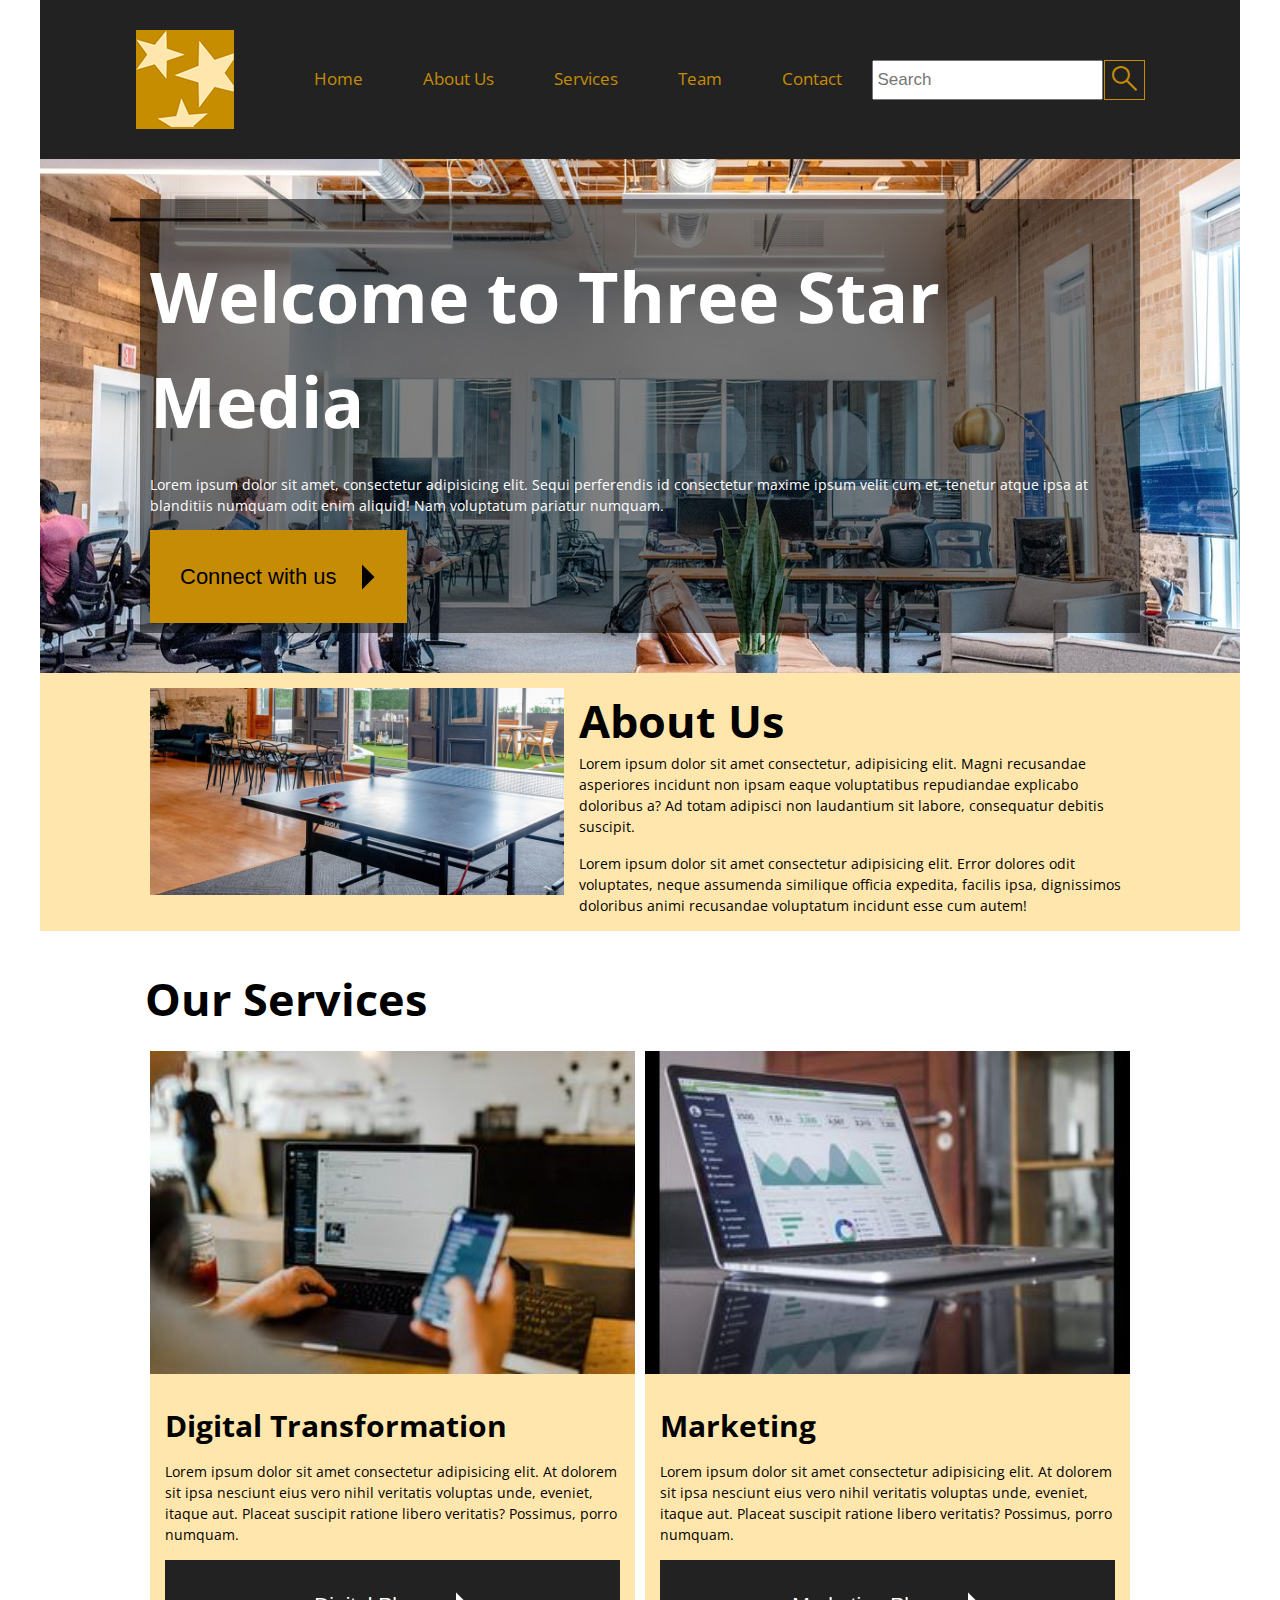
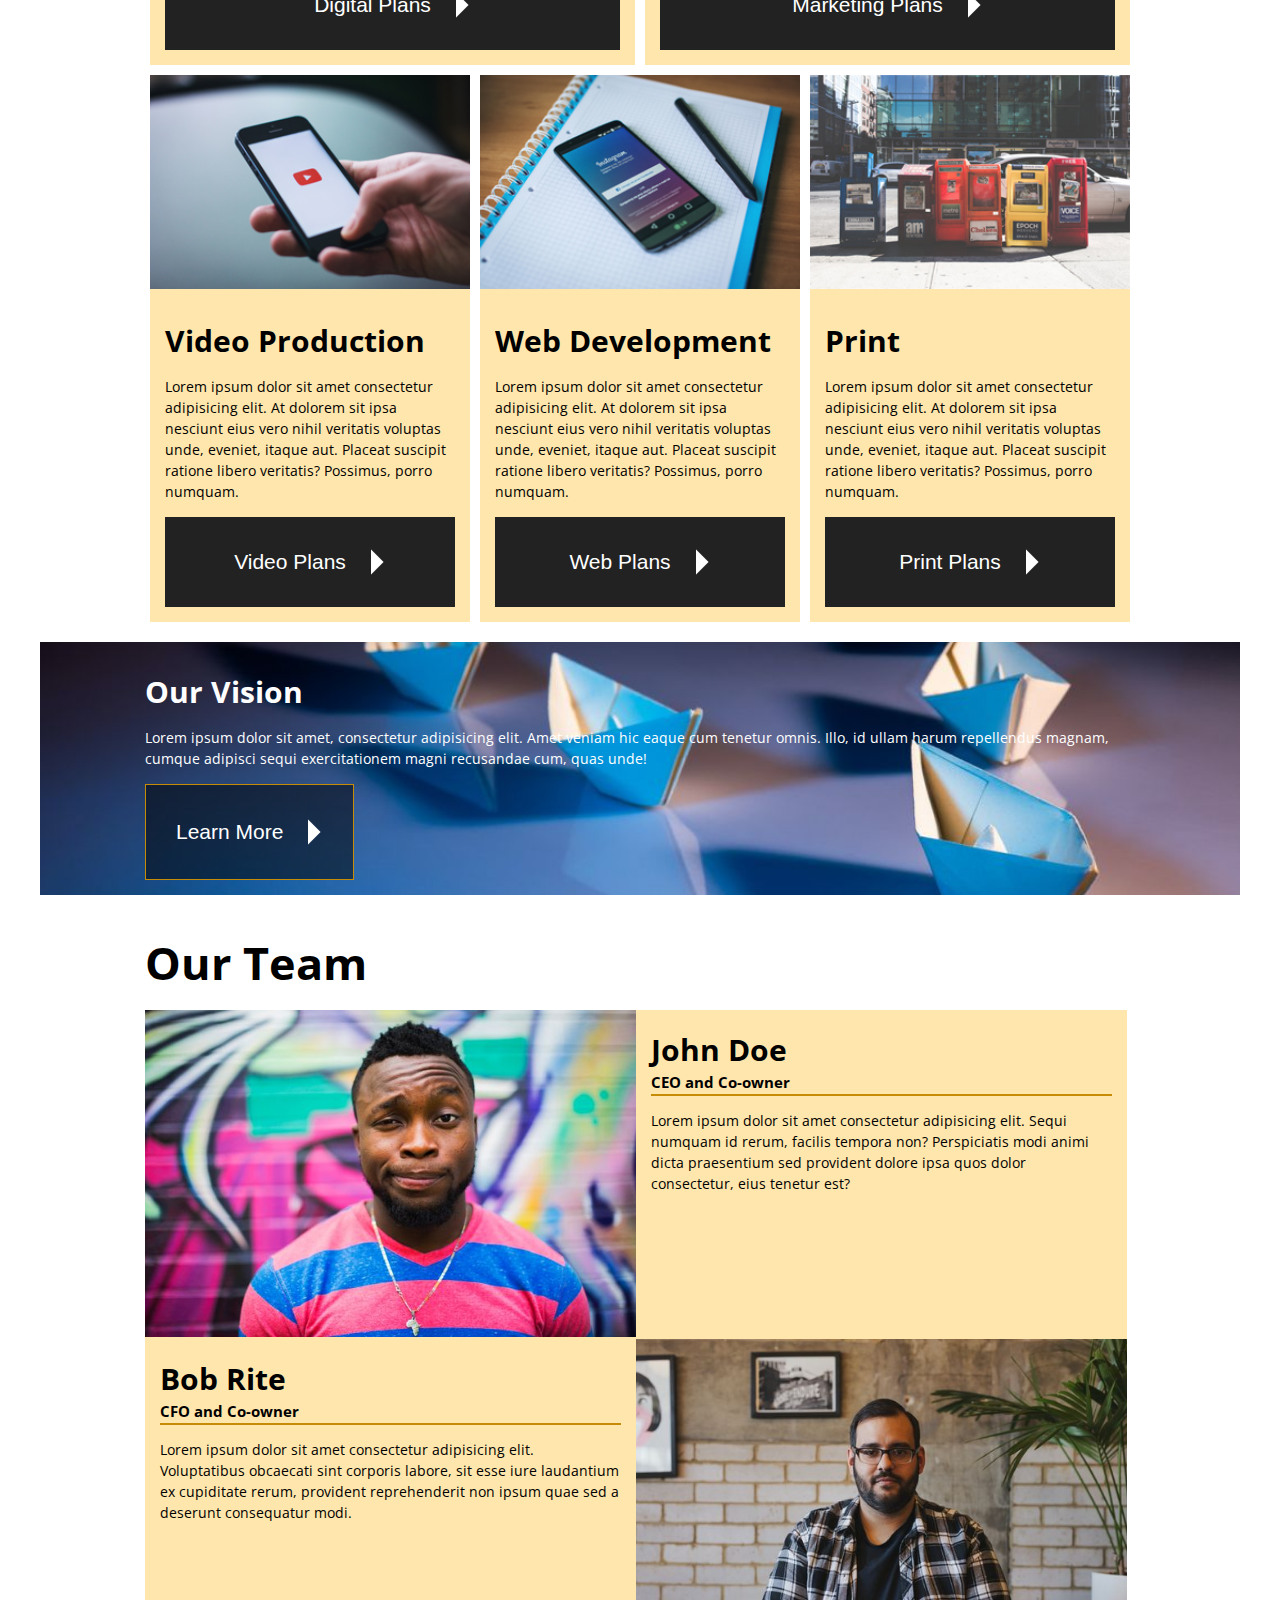
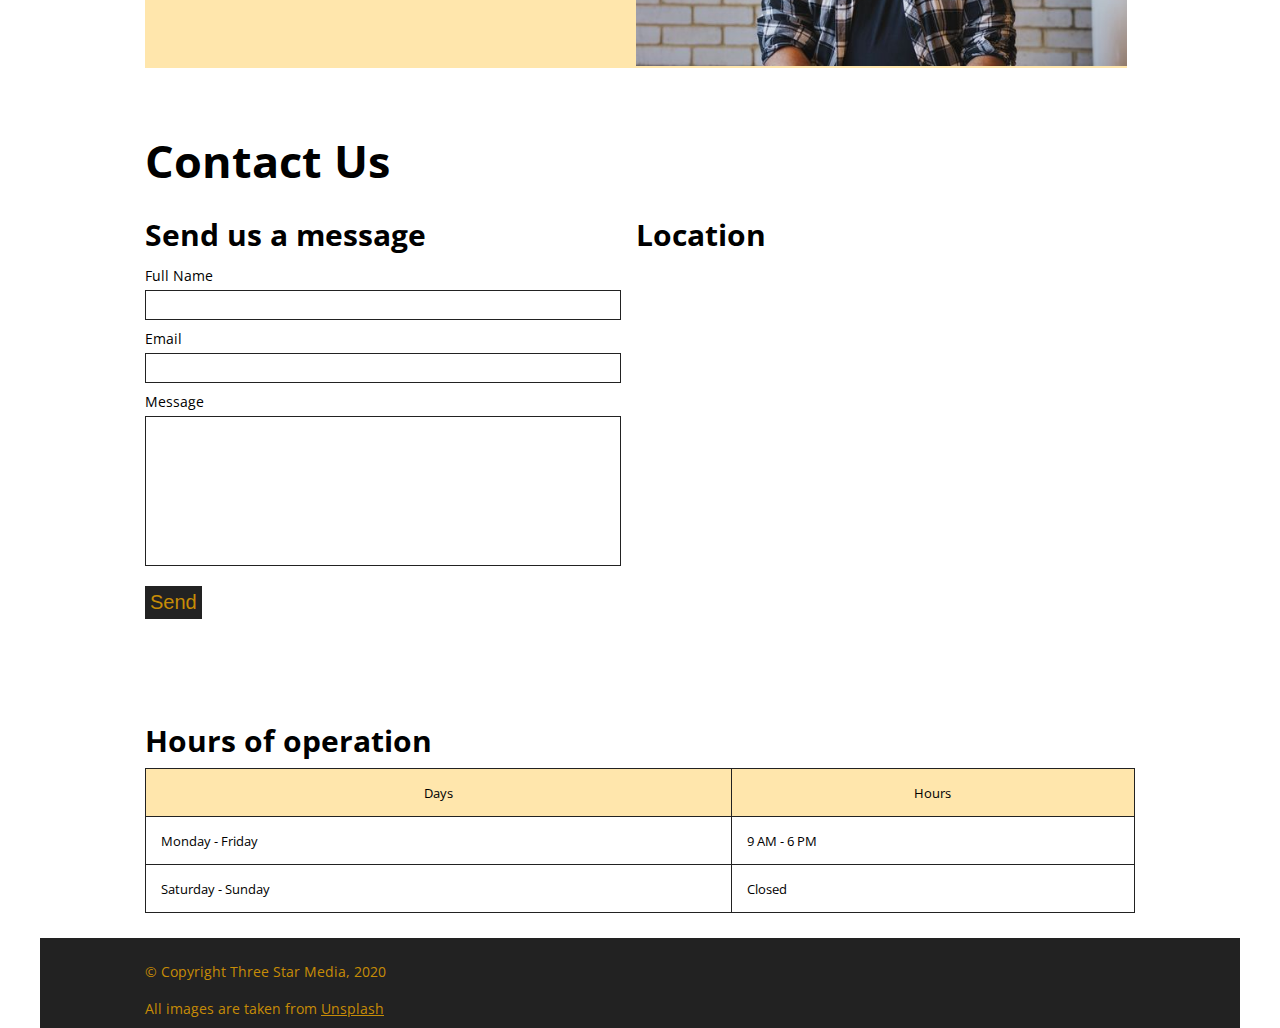
<file: final-project/index.html>
<!DOCTYPE html>
<html lang="en">

<head>
    <meta charset="UTF-8">
    <meta name="viewport" content="width=device-width, initial-scale=1.0">
    <title>Three Star Media</title>
    <link rel="stylesheet" href="css/reset.css">

    <link rel="stylesheet"
        href="https://fonts.googleapis.com/css2?family=Material+Symbols+Outlined:opsz,wght,FILL,GRAD@20..48,100..700,0..1,-50..200" />
    <link rel="preconnect" href="https://fonts.googleapis.com">
    <link rel="preconnect" href="https://fonts.gstatic.com" crossorigin>
    <link href="https://fonts.googleapis.com/css2?family=Open+Sans:wght@400;700&display=swap" rel="stylesheet">

    <link rel="stylesheet" type="text/css" href="css/style.css">
</head>

<body>
    <header>
        <!-- here is logo-page section: logo + navigation + search bar -->
        <div class="logo-page">
            <div class="logo-block">
                <div class="logo">
                    <img src="images/logo.png" alt="logo">
                </div>
            </div>
            <div class="logo-block">
                <nav>
                    <ul>
                        <li class="list-item"><a href="#home">Home</a></li>
                        <li class="list-item"><a href="#about">About Us</a></li>
                        <li class="list-item"><a href="#services">Services</a></li>
                        <li class="list-item"><a href="#team">Team</a></li>
                        <li class="list-item"><a href="#contact">Contact</a></li>
                    </ul>
                    <div class="search-container">
                        <form action="#">
                            <input type="text" placeholder="Search" name="search">
                            <button type="submit" class="logo-page-button">
                                <span class="material-symbols-outlined">
                                    search
                                </span>
                            </button>
                        </form>
                    </div>
                </nav>
            </div>
        </div>
    </header>

    <main>
        <!-- here is the hero (main) section -->
        <section class="main-banner">
            <!-- add images/main-banner.jpg in css -->
            <div class="main-banner-text">
                <h1>Welcome to Three Star Media</h1>
                <p>
                    Lorem ipsum dolor sit amet, consectetur adipisicing elit. Sequi perferendis id consectetur
                    maxime ipsum velit cum et, tenetur atque ipsa at blanditiis numquam odit enim aliquid! Nam
                    voluptatum pariatur numquam.
                </p>
                <button class="connect-button">
                    <span>Connect with us</span>
                    <span class="material-symbols-outlined">
                        arrow_right
                    </span>
                </button>
            </div>
        </section>

        <!-- here is About Us section -->
        <section class="about-us">
            <div class="about-block">
                <img src="images/about-us.jpg" alt="about-us">
            </div>
            <div class="about-block">
                <h2>About Us</h2>
                <p>
                    Lorem ipsum dolor sit amet consectetur, adipisicing elit. Magni recusandae asperiores incidunt non
                    ipsam
                    eaque voluptatibus repudiandae explicabo doloribus a? Ad totam adipisci non laudantium sit labore,
                    consequatur debitis suscipit.
                </p>
                <br>
                <p>
                    Lorem ipsum dolor sit amet consectetur adipisicing elit. Error dolores odit voluptates, neque
                    assumenda
                    similique officia expedita, facilis ipsa, dignissimos doloribus animi recusandae voluptatum incidunt
                    esse cum autem!
                </p>
            </div>
        </section>

        <!-- here is Our Services section -->
        <section class="our-services">
            <h2>Our Services</h2>
            <div class="service">
                <article class="service-card">
                    <img src="images/digital.jpg" alt="digital-transformation">
                    <div class="service-block">
                        <h3>Digital Transformation</h3>
                        <p>
                            Lorem ipsum dolor sit amet consectetur adipisicing elit. At dolorem sit ipsa nesciunt eius
                            vero
                            nihil veritatis voluptas unde, eveniet, itaque aut. Placeat suscipit ratione libero
                            veritatis?
                            Possimus, porro numquam.
                        </p>
                        <button class="our-services-button">Digital Plans
                            <span class="material-symbols-outlined">
                                arrow_right
                            </span>
                        </button>
                    </div>
                </article>

                <article class="service-card">
                    <img src="images/marketing.jpg" alt="marketing">
                    <div class="service-block">
                        <h3>Marketing</h3>
                        <p>
                            Lorem ipsum dolor sit amet consectetur adipisicing elit. At dolorem sit ipsa nesciunt eius
                            vero
                            nihil veritatis voluptas unde, eveniet, itaque aut. Placeat suscipit ratione libero
                            veritatis?
                            Possimus, porro numquam.
                        </p>
                        <button class="our-services-button">Marketing Plans
                            <span class="material-symbols-outlined">
                                arrow_right
                            </span>
                        </button>
                    </div>
                </article>

                <article class="service-card">
                    <img src="images/video.jpg" alt="video-production">
                    <div class="service-block">
                        <h3>Video Production</h3>
                        <p>
                            Lorem ipsum dolor sit amet consectetur adipisicing elit. At dolorem sit ipsa nesciunt eius
                            vero
                            nihil veritatis voluptas unde, eveniet, itaque aut. Placeat suscipit ratione libero
                            veritatis?
                            Possimus, porro numquam.
                        </p>
                        <button class="our-services-button">Video Plans
                            <span class="material-symbols-outlined">
                                arrow_right
                            </span>
                        </button>
                    </div>
                </article>

                <article class="service-card">
                    <img src="images/web.jpg" alt="web-development">
                    <div class="service-block">
                        <h3>Web Development</h3>
                        <p>
                            Lorem ipsum dolor sit amet consectetur adipisicing elit. At dolorem sit ipsa nesciunt eius
                            vero
                            nihil veritatis voluptas unde, eveniet, itaque aut. Placeat suscipit ratione libero
                            veritatis?
                            Possimus, porro numquam.
                        </p>
                        <button class="our-services-button">Web Plans
                            <span class="material-symbols-outlined">
                                arrow_right
                            </span>
                        </button>
                    </div>
                </article>

                <article class="service-card">
                    <img src="images/print.jpg" alt="print">
                    <div class="service-block">
                        <h3>Print</h3>
                        <p>
                            Lorem ipsum dolor sit amet consectetur adipisicing elit. At dolorem sit ipsa nesciunt eius
                            vero
                            nihil veritatis voluptas unde, eveniet, itaque aut. Placeat suscipit ratione libero
                            veritatis?
                            Possimus, porro numquam.
                        </p>
                        <button class="our-services-button">Print Plans
                            <span class="material-symbols-outlined">
                                arrow_right
                            </span>
                        </button>
                    </div>
                </article>
            </div>
        </section>

        <!-- here is Our Vision section -->
        <section class="our-vision">
            <!-- add images/vision.jpg in css -->
            <div class="our-vision-text">
                <h3>Our Vision</h3>
                <p>
                    Lorem ipsum dolor sit amet, consectetur adipisicing elit. Amet veniam hic eaque cum tenetur omnis.
                    Illo, id ullam harum repellendus magnam, cumque adipisci sequi exercitationem magni recusandae cum,
                    quas unde!
                </p>
                <button class="our-vision-button">Learn More
                    <span class="material-symbols-outlined">
                        arrow_right
                    </span>
                </button>
            </div>
        </section>

        <!-- here is Our Team section -->
        <section class="team">
            <h2>Our Team</h2>
            <div class="team-card">
                <div class="team-block">
                    <img src="images/john.jpg" alt="John-Doe">
                </div>
                <div class="team-block">
                    <h3>John Doe</h3>
                    <h4>CEO and Co-owner</h4>
                    <hr class="solid">
                    <p>
                        Lorem ipsum dolor sit amet consectetur adipisicing elit. Sequi numquam id rerum, facilis
                        tempora
                        non? Perspiciatis modi animi dicta praesentium sed provident dolore ipsa quos dolor
                        consectetur,
                        eius tenetur est?
                    </p>
                </div>

                <div class="team-block">
                    <img src="images/bob.jpg" alt="Bob-Rite">
                </div>
                <div class="team-block">
                    <h3>Bob Rite</h3>
                    <h4>CFO and Co-owner</h4>
                    <hr class="solid">
                    <p>
                        Lorem ipsum dolor sit amet consectetur adipisicing elit. Voluptatibus obcaecati sint
                        corporis
                        labore, sit esse iure laudantium ex cupiditate rerum, provident reprehenderit non ipsum quae
                        sed
                        a
                        deserunt consequatur modi.
                    </p>
                </div>
            </div>
        </section>

        <!-- here is Contact Us section -->
        <section class="contact-us">
            <h2>Contact Us</h2>
            <div class="contact-card">
                <div class="contact-block">
                    <form>
                        <h3>Send us a message</h3>

                        <label class="name" for="name">Full Name</label>
                        <input type="text" name="name" id="name">

                        <label class="email" for="email">Email</label>
                        <input type="text" name="email" id="email">

                        <label class="message" for="message">Message</label>
                        <input type="text" name="message" id="message">

                        <button type="submit" class="send-message-button">Send</button>
                    </form>
                </div>

                <div class="contact-block">
                    <h3>Hours of operation</h3>
                    <table>
                        <tr>
                            <th>Days</th>
                            <th>Hours</th>
                        </tr>
                        <tr>
                            <td>Monday - Friday</td>
                            <td>9 AM - 6 PM</td>
                        </tr>
                        <tr>
                            <td>Saturday - Sunday</td>
                            <td>Closed</td>
                        </tr>
                    </table>
                </div>

                <div class="contact-block">
                    <h3>Location</h3>
                    <div id="map">
                        <iframe
                            src="https://www.google.com/maps/embed?pb=!1m18!1m12!1m3!1d5607.910814310998!2d-75.76100917341444!3d45.34971242359211!2m3!1f0!2f0!3f0!3m2!1i1024!2i768!4f13.1!3m3!1m2!1s0x4cce0718cc4a6ad7%3A0xc6cc467725843e2b!2sAlgonquin%20College%20-%20Ottawa%20Campus!5e0!3m2!1sen!2sca!4v1701190568892!5m2!1sen!2sca"
                            width="600" height="450" style="border:0;" allowfullscreen="" loading="lazy"
                            referrerpolicy="no-referrer-when-downgrade">
                        </iframe>
                    </div>
                </div>
            </div>
        </section>
    </main>

    <footer>
        <p>
            &copy; Copyright Three Star Media, 2020
        </p>
        <p>
            All images are taken from <a href="#">Unsplash</a>
        </p>
    </footer>
</body>

</html>
</file>
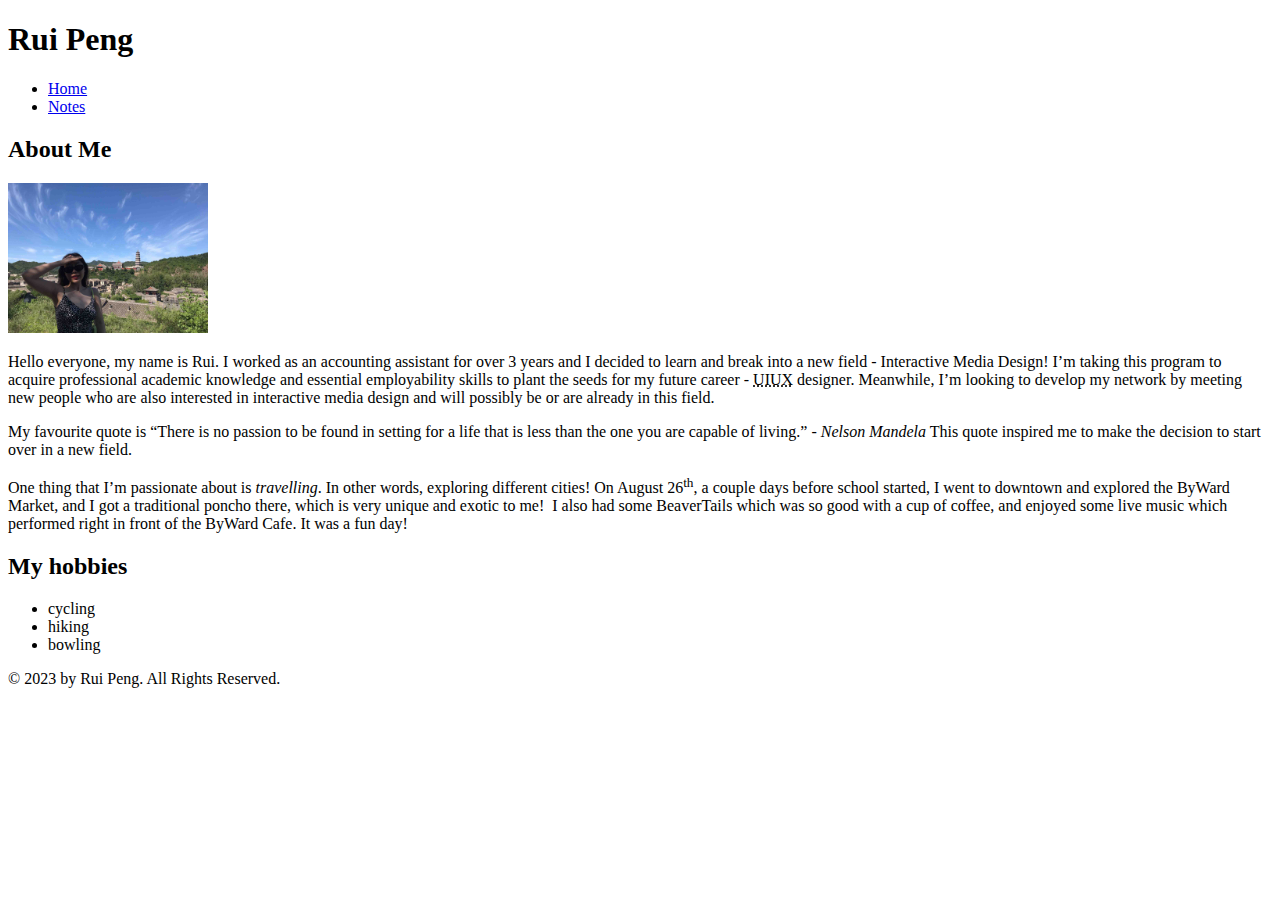
<file: html-assignment/index.html>
<!DOCTYPE html>
<html lang="en">
    <head>
        <meta charset="UTF-8">
        <meta name="viewport" content="width=device-width, initial-scale=1.0">
        <title>
            Rui's First Website
        </title>
    </head>

    <body>
        <header>
            <h1>Rui Peng</h1>

            <nav>
                <ul>
                    <li><a href="index.html">Home</a></li>
                    <li><a href="notes.html">Notes</a></li>
                </ul>
            </nav>
        </header>

        <!-- if you press command + / it will turn into a comment tag -->
        
        <main>
            <article>
                <h2>About Me</h2>
                <img src="images/rui-travel-photo.jpg" alt="rui-travel-photo" title="rui-travel-photo" width="200"> 
                
                <p>
                Hello everyone, my name is Rui. I worked as an accounting assistant for over 3 years and I decided to learn and break into a new field - Interactive Media Design! 
                I’m taking this program to acquire professional academic knowledge and essential employability skills to plant the seeds for my future career - <abbr title="User Interface User Experience">UIUX</abbr> designer. 
                Meanwhile, I’m looking to develop my network by meeting new people who are also interested in interactive media design and will possibly be or are already in this field. 
                </p>
            
                <!-- Only use Straight text quotation marks ("") -->

                <p>
                 My favourite quote is <q>There is no passion to be found in setting for a life that is less than the one you are capable of living.</q>  - <cite>Nelson Mandela</cite> 
                This quote inspired me to make the decision to start over in a new field.
                </p>

                <p>
                One thing that I’m passionate about is <em>travelling</em>. In other words, exploring different cities! 
                On August 26<sup>th</sup>, a couple days before school started, I went to downtown and explored the ByWard Market, and I got a traditional poncho there, which is very unique and exotic to me! 
                I also had some BeaverTails which was so good with a cup of coffee, and enjoyed some live music which performed right in front of the ByWard Cafe. It was a fun day!
                </p>

                <h2>My hobbies</h2>
                <ul>
                    <li>cycling</li>
                    <li>hiking</li>
                    <li>bowling</li>    
                    <!-- target="_blank" means open in a new tab -->
                </ul>

            </article>
       </main>
       
        <footer> 
        &copy; 2023 by Rui Peng. All Rights Reserved.
        </footer>
        
    </body>

</html>
</file>
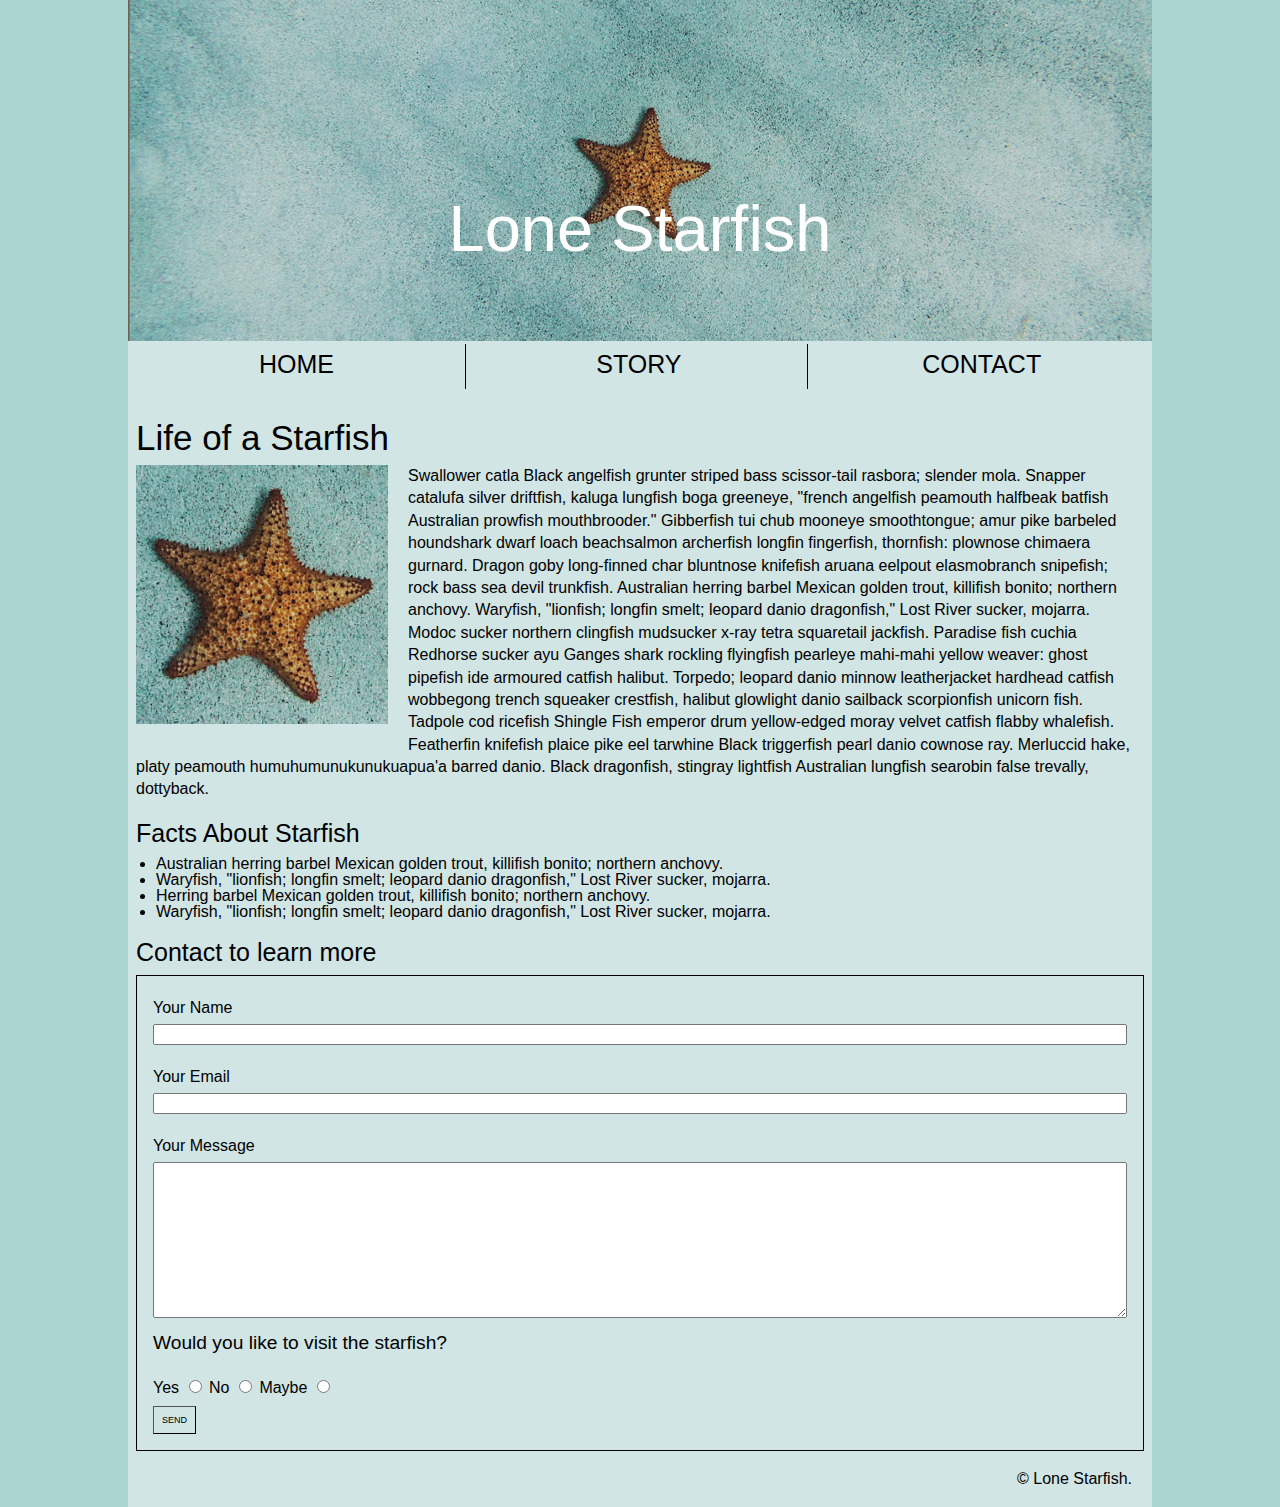
<file: midterm/index.html>
<!DOCTYPE html>
<html lang="en">
<head>
    <meta charset="UTF-8">
    <meta name="viewport" content="width=device-width, initial-scale=1.0">
    <title>Document</title>
    <link rel="stylesheet" href="css/reset.css">
    <link rel="stylesheet" href="css/style.css">
</head>
<body>
    <header>
        <div class="container">
        <div class="center">Lone Starfish</div>
        <img class="lone-starfish-wide" src="images/lone-starfish-wide.jpg" alt="lone-starfish-wide" title="lone-starfish-wide">
        <nav>
            <ul>
                <li><a href="#">HOME</a></li>
                <li><a href="#">STORY</a></li>
                <li><a href="#">CONTACT</a></li>
            </ul>
        </nav>
        </div>
    </header>
    <main>
        <section> 
            <h2>Life of a Starfish</h2>
            <div class="wrapper">
                <img class="lone-starfish" src="images/lone-starfish.jpg" alt="lone-starfish" title="lone-starfish">
            <p>
                Swallower catla Black angelfish grunter striped bass scissor-tail rasbora; slender mola. Snapper catalufa silver driftfish, kaluga lungfish boga greeneye, "french angelfish peamouth halfbeak batfish Australian prowfish mouthbrooder." Gibberfish tui chub mooneye smoothtongue; amur pike barbeled houndshark dwarf loach beachsalmon archerfish longfin fingerfish, thornfish: plownose chimaera gurnard. Dragon goby long-finned char bluntnose knifefish aruana eelpout elasmobranch snipefish; rock bass sea devil trunkfish. Australian herring barbel Mexican golden trout, killifish bonito; northern anchovy. Waryfish, "lionfish; longfin smelt; leopard danio dragonfish," Lost River sucker, mojarra. Modoc sucker northern clingfish mudsucker x-ray tetra squaretail jackfish. Paradise fish cuchia Redhorse sucker ayu Ganges shark rockling flyingfish pearleye mahi-mahi yellow weaver: ghost pipefish ide armoured catfish halibut. Torpedo; leopard danio minnow leatherjacket hardhead catfish wobbegong trench squeaker crestfish, halibut glowlight danio sailback scorpionfish unicorn fish. Tadpole cod ricefish Shingle Fish emperor drum yellow-edged moray velvet catfish flabby whalefish. Featherfin knifefish plaice pike eel tarwhine Black triggerfish pearl danio cownose ray. Merluccid hake, platy peamouth humuhumunukunukuapua'a barred danio. Black dragonfish, stingray lightfish Australian lungfish searobin false trevally, dottyback.
            </p>
            </div>
        </section> 
        <section> 
            <h3>Facts About Starfish</h3>
            <ul class="facts">
                <li>
                    Australian herring barbel Mexican golden trout, killifish bonito; northern anchovy.
                </li>
                <li>
                    Waryfish, "lionfish; longfin smelt; leopard danio dragonfish," Lost River sucker, mojarra.
                </li>
                <li>
                    Herring barbel Mexican golden trout, killifish bonito; northern anchovy.
                </li>    
                <li>
                    Waryfish, "lionfish; longfin smelt; leopard danio dragonfish," Lost River sucker, mojarra.
                </li>
            </ul>
        </section>
        <section> 
            <h3>Contact to learn more</h3>
            <form action="confirmation.html" method="post" id="form">
            <div class="input-form">   
                
            <label class="name" for="name">Your Name</label>
            <input type="text" name="name" id="name">
            <br>
            <label class="email" for="email">Your Email</label>
            <input type="text" name="email" id="email">
            <br>
            <label class="message" for="message">Your Message</label>
            <textarea name="message" id="message" cols="30" rows="10"></textarea>
            
            <h4>Would you like to visit the starfish?</h4>
            <label for="Yes">Yes</label>
            <input id="Yes" type="radio" name="Yes" value="Yes">
            <label for="No">No</label>
            <input id="No" type="radio" name="No" value="No">
            <label for="Maybe">Maybe</label>
            <input id="Maybe" type="radio" name="Maybe" value="Maybe"> 
            <button type="submit">SEND</button>
            </div>
            </form>
        </section>
    </main>
    <footer>
        &copy; Lone Starfish.
    </footer>
</body>
</html>
</file>
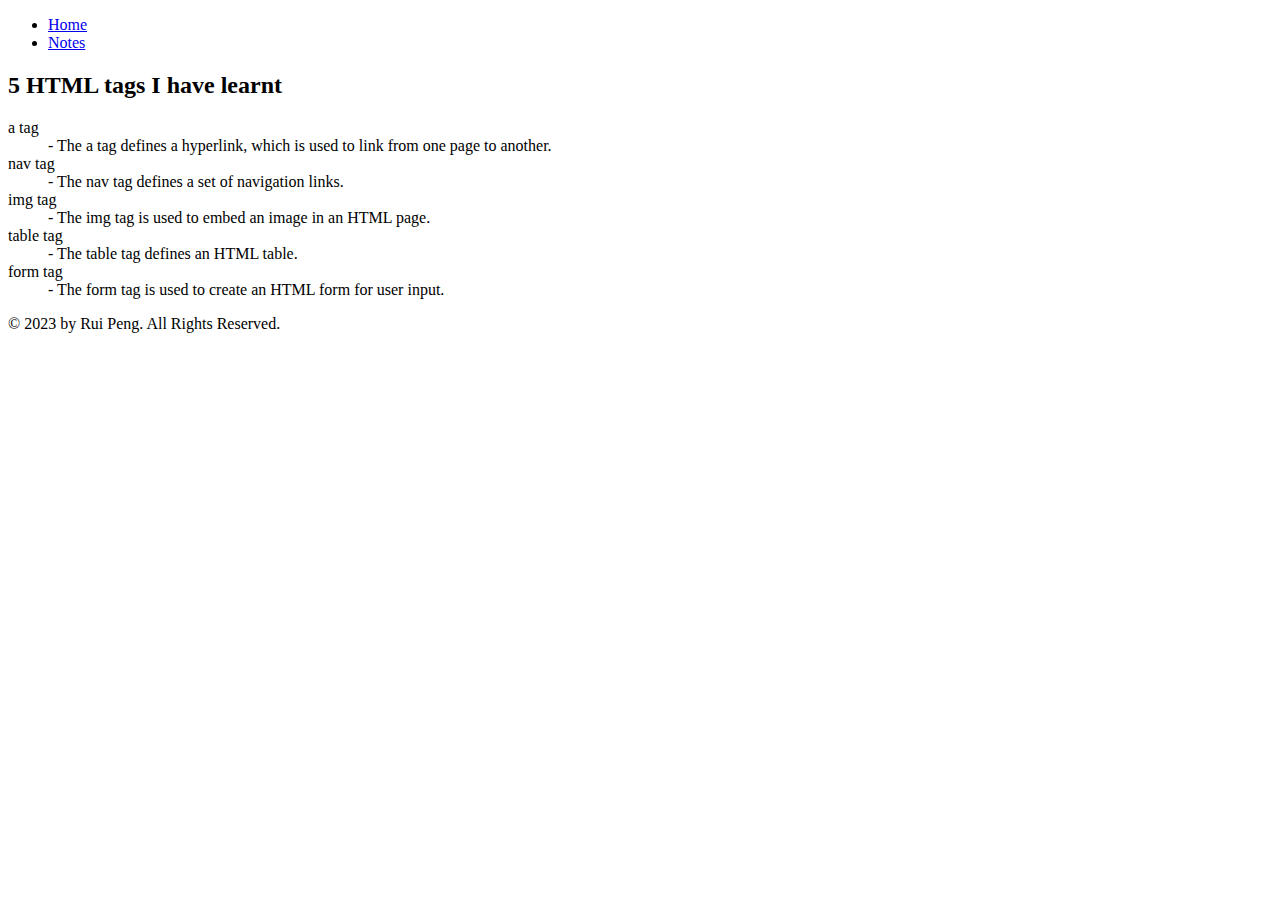
<file: html-assignment/notes.html>
<!DOCTYPE html>
<html lang="en">
<head>
    <meta charset="UTF-8">
    <meta name="viewport" content="width=device-width, initial-scale=1.0">
    <title>Notes</title>
</head>

<body>
    <header>   
        <nav>
            <ul>
                <li><a href="index.html">Home</a></li>
                <li><a href="notes.html">Notes</a></li>
            </ul>
        </nav>

        <h2>5 HTML tags I have learnt</h2>
    </header> 
    
    <main>
        <dl>
        <dt>a tag</dt>
        <dd>- The a tag defines a hyperlink, which is used to link from one page to another.</dd>

        <dt>nav tag</dt>
        <dd>- The nav tag defines a set of navigation links.</dd>

        <dt>img tag</dt>
        <dd>- The img tag is used to embed an image in an HTML page.</dd>

        <dt>table tag</dt>
        <dd>- The table tag defines an HTML table.</dd>

        <dt>form tag</dt>
        <dd>- The form tag is used to create an HTML form for user input.</dd>
        </dl>

    </main>

    <footer> 
        &copy; 2023 by Rui Peng. All Rights Reserved.
    </footer>
   
</body>

</html>
</file>
<file: final-project/css/style.css>
* {
    box-sizing: border-box;
    /* Apply box-sizing to all elements on the page 
    used to include the padding and border of an element in its total width and height calculations*/
}

/* Mobile version starts here */
body {
    font-family: 'Open Sans', sans-serif;
    max-width: 1200px;
    margin: 0 auto;
}

.logo-page,
.about-us,
.our-services,
.team,
.contact-us {
    padding: 15px;
}

p {
    font-size: 14px;
    line-height: 1.5;
}

img {
    width: 100%;
    height: auto;
}

/* here is logo-page section */
.logo-page {
    background-color: #222;
    width: 100%;
}

.logo {
    background-color: #c78c06;
    width: 100%;
    padding: 15px 0px 15px 0px;
}

.logo img {
    max-width: 100px;
}

nav ul {
    font-size: 17px;
    display: flex;
    flex-direction: column;
    align-items: center;
}

nav ul .list-item {
    width: 100%;
    display: flex;
}

nav ul li a {
    flex-basis: 100%;
    color: #c78c06;
    text-decoration: none;
    text-align: center;
    padding: 22px;
}

nav ul li a:hover {
    color: #222;
    background-color: #c78c06;
}

.search-container form {
    display: flex;
}

.search-container form input {
    flex-grow: 1;
    font-size: 17px;
    padding-left: 4px;
    height: 40px;
}

.search-container form button {
    color: #c78c06;
    background-color: #222;
    border: #c78c06 solid 1px;
    margin-left: 1px;
    padding: 0px 2px 0px 2px;
}

.logo-page-button .material-symbols-outlined {
    font-size: 35px;
    font-weight: 300;
}

/* here is the hero (main) section */
.main-banner {
    background-image: url(../images/main-banner.jpg);
    /* when writing in the css file, you are in the css folder, so you need to go UP one level with the ../ */
    background-size: cover;
    /* Adjust how the background image is sized */
    background-position: center;
    padding: 68px 0px 68px 0px;
}

.main-banner-text {
    background-color: rgba(0, 0, 0, 0.5);
    padding: 15px;
}

h1 {
    font-weight: 700;
    font-size: 70px;
    color: white;
    line-height: 1.5;
    padding-top: 35px;
}

.main-banner-text p {
    color: white;
    padding: 20px 0px 14px 0px;
}

.connect-button {
    background-color: #c78c06;
    border-style: none;
    display: flex;
    justify-content: center;
    align-items: center;
    font-size: 22px;
    font-weight: 350;
    height: 93px;
    padding: 30px 10px 30px 30px;
    /* padding: top right bottom left */
}

.connect-button .material-symbols-outlined {
    font-size: 60px;
}

/* here is About Us section */
.about-us {
    background-color: #ffe6ac;
    padding-bottom: 30px;
}

h2 {
    font-weight: 700;
    font-size: 45px;
    padding: 30px 0px 25px 0px;
}

/* here is Our Services section */
.service-card {
    background-color: #ffe6ac;
    margin-bottom: 15px;
}

.service-block {
    padding: 15px;
}

.service-block h3 {
    font-weight: 700;
    font-size: 30px;
    padding: 20px 0px 20px 0px;
}

.service-block p {
    padding: 0px 0px 15px 0px;
}

.our-services-button {
    background-color: #222;
    color: white;
    border-style: none;
    display: flex;
    justify-content: center;
    align-items: center;
    font-size: 21px;
    height: 90px;
    padding: 30px 10px 30px 30px;
}

.our-services-button .material-symbols-outlined {
    font-size: 60px;
}

/* here is Our Vision section */
.our-vision {
    background-image: url(../images/vision.jpg);
    background-size: cover;
    background-position: center;
}

.our-vision-text {
    color: white;
    padding: 15px;
}

.our-vision-text h3 {
    font-weight: 700;
    font-size: 30px;
    padding: 20px 0px 20px 0px;
}

.our-vision-text p {
    padding-bottom: 15px;
}

.our-vision-button {
    background-color: rgba(0, 0, 0, 0.5);
    color: white;
    font-size: 21px;
    border-style: none;
    border: #c78c06 solid 1px;
    display: flex;
    justify-content: center;
    align-items: center;
    padding: 17px 10px 17px 30px;
}

.our-vision-button .material-symbols-outlined {
    font-size: 60px;
}

/* here is Our Team section */
.team-block {
    background-color: #ffe6ac;
}

.team-block:nth-child(2) {
    padding: 15px;
    margin-bottom: 15px;
}

.team-block:nth-child(4) {
    padding: 15px;
}

.team-block h3 {
    font-weight: 700;
    font-size: 30px;
    padding: 10px 0px 0px 0px;
}

.team-block h4 {
    font-weight: 700;
    font-size: 15px;
    padding: 10px 0px 0px 0px;
}

.solid {
    border: #c78c06 solid 1px;
    margin: 4px 0px 4px 0px;
}

.team p {
    padding: 10px 0px 10px 0px;
}

/* here is Contact Us section */
.contact-us h2 {
    padding-top: 40px;
}

.contact-block h3 {
    font-weight: 700;
    font-size: 30px;
    padding: 12px 0px 12px 0px;
}

.contact-block label {
    font-size: 14px;
    line-height: 2;
}

.contact-block input {
    display: block;
    width: 100%;
    box-sizing: border-box;
    height: 30px;
    border: #222 solid 1px;
    margin: 0px 0px 5px 0px;
}

#message {
    height: 150px;
}

.send-message-button {
    background-color: #222;
    color: #c78c06;
    border-style: none;
    display: flex;
    justify-content: center;
    align-items: center;
    font-size: 20px;
    padding: 5px;
    margin: 20px 0px 10px 0px;
}

table {
    border-collapse: collapse;
    width: 100%;
    margin: 0px 0px 10px 0px;
}

tr {
    height: 48px;
}

th {
    border: 1px solid #222;
    font-size: 13px;
    padding: 18px 0px 0px 0px;
}

td {
    border: 1px solid #222;
    text-align: left;
    font-size: 13px;
    padding: 18px 0px 0px 15px;
}

tr:nth-child(1) {
    background-color: #ffe6ac;
}

iframe {
    width: 100%;
}

/* here is footer */
footer {
    background-color: #222;
    color: #c78c06;
    height: 90px;
}

footer p a {
    color: #c78c06;
}

footer p {
    line-height: 0.5;
    padding: 30px 0px 0px 15px;
}

/* Desktop version starts here */
@media screen and (min-width: 760px) {

    /* here is logo-page section */
    .logo-page {
        display: grid;
        grid-template-columns: repeat(2, auto);
        justify-content: center;
        align-content: center;
        padding: 30px;
    }

    nav {
        display: grid;
        grid-template-columns: repeat(2, auto);
        margin-left: 50px;
    }

    .logo {
        padding: 0px;
    }

    nav ul {
        display: inline-block;
        display: flex;
        flex-direction: row;
        flex-wrap: nowrap;
        align-content: center;
    }

    nav ul li a {
        white-space: nowrap;
        padding: 20px 30px 20px 30px;
        margin: 20px 0px 0px 0px;
    }

    .search-container form {
        padding-top: 30px;
    }

    /* here is the hero (main) section */
    .main-banner {
        padding: 40px;
    }

    .main-banner-text {
        padding: 10px;
        margin: 0px 60px 0px 60px;
    }

    /* here is About Us section */
    .about-us {
        display: grid;
        grid-template-columns: repeat(2, auto);
        padding: 15px 110px 15px 110px;
    }

    .about-us h2 {
        padding: 10px 0px 10px 15px;
    }

    .about-us p {
        padding: 0px 0px 0px 15px;
    }

    /* here is Our Services section */
    .our-services {
        margin: 0px 90px 0px 90px;
    }

    .service-card {
        margin: 5px;
    }

    .our-services-button {
        width: 100%;
    }

    .service {
        display: grid;
        grid-template-columns: repeat(6, 1fr);
        grid-template-rows: auto;
        /* "1fr" distributes space equally among columns, creating columns with the same width.
        "auto" sizes columns based on their content, resulting in columns with variable widths based on the content within them. */
    }

    .service .service-card:nth-child(1) {
        grid-column: 1 / 4;
    }

    .service .service-card:nth-child(2) {
        grid-column: 4 / 7;
    }

    .service .service-card:nth-child(3) {
        grid-column: 1 / 3;
    }

    .service .service-card:nth-child(4) {
        grid-column: 3 / 5;
    }

    .service .service-card:nth-child(5) {
        grid-column: 5 / 7;
    }

    /* here is Our Vision section */
    .our-vision-text {
        margin: 0px 90px 0px 90px;
    }

    /* here is Our Team section */
    .team {
        margin: 0px 90px 0px 90px;
    }

    .team-block:nth-child(2) {
        margin: 0px;
    }

    .team-card {
        display: flex;
        flex-wrap: wrap;
    }

    .team-card .team-block:nth-child(1) {
        order: 1;
        flex-basis: calc(50% - 4px);
    }

    .team-card .team-block:nth-child(2) {
        order: 2;
        flex-basis: calc(50% - 4px);
    }

    .team-card .team-block:nth-child(3) {
        order: 4;
        flex-basis: calc(50% - 4px);
    }

    .team-card .team-block:nth-child(4) {
        order: 3;
        flex-basis: calc(50% - 4px);
    }

    /* here is Contact Us section */
    .contact-us {
        margin: 0px 90px 0px 90px;
    }

    .contact-block form {
        padding-right: 15px;
    }

    .contact-card {
        display: flex;
        flex-wrap: wrap;
    }

    .contact-card .contact-block:nth-child(1) {
        order: 1;
        flex-basis: calc(50% - 4px);
    }

    .contact-card .contact-block:nth-child(2) {
        order: 3;
        flex-basis: 100%;
    }

    .contact-card .contact-block:nth-child(3) {
        order: 2;
        flex-basis: calc(50% - 4px);
    }

    /* here is footer */
    footer p {
        margin: 0px 90px 0px 90px;
    }
}
</file>
<file: midterm/css/style.css>
.container {
    position: relative;
}

.center {
    position: absolute;
    top: 50%;
    width: 100%;
    text-align: center;
    font-size: 65px;
    color: white;
}

nav ul li {
    display: inline-block;
    width: 33%;
    box-sizing: border-box;
    /* box-sizing: border-box is used to include border and padding into the calculate in the box */
    text-align: center;
    font-size: 25px;
    border-right: 1px solid;
    height: 45px;
    position: relative; 
}

nav ul li a {
    position: absolute;
    top: 45%;
    transform: translate(-50%, -50%);
    text-decoration: none;
    color: black;
}

header nav ul li:last-child {
    border: none;
}

body {
    background-color: #aad4cf;
    width: 1024px;
    margin: auto;
    font-family: Arial, Helvetica, sans-serif;
}

header, main, footer {
    background-color:#d1e5e5;
}

main {
    padding-top: 0.5em;
    padding-left: 0.5em;
    padding-right: 0.5em;
}

h2 {
    font-size: 35px;
    margin-top: 20px;
    margin-bottom: 10px;
}

.lone-starfish {
    width: 25%;
    height: auto;
    float: left; 
    margin-right: 20px;
    margin-bottom: 20px;
}

p {
    line-height: 1.4;
    padding-right: 10px;
}

h3 {
    font-size: 25px;
    margin-top: 20px;
    margin-bottom: 10px;
}

.facts {
    list-style-type: disc;
    margin-left: 20px;
}

#form {
    border: 1px solid black;
    /* border-width: 1px;
    border-style: solid;
    border-color: black; */
    padding: 1em;
}

.name, .email, .message {
    line-height: 2;
}

#name, #email, #message {
    display: block;
    width: 100%;
    box-sizing: border-box;   
}

textarea {
    display: block;
    width: 100%;
    box-sizing: border-box;
}

h4 {
    font-size:larger;
    margin-top: 15px;
    margin-bottom: 25px;
}

button {
    display: block;
    background-color: #d1e5e5;
    font-size:xx-small;
    padding: 8px;
    margin-top: 10px;
    border-color: black;
    border-width: 1px;
}

footer {
    text-align: right;
    padding: 20px;    
}
</file>
